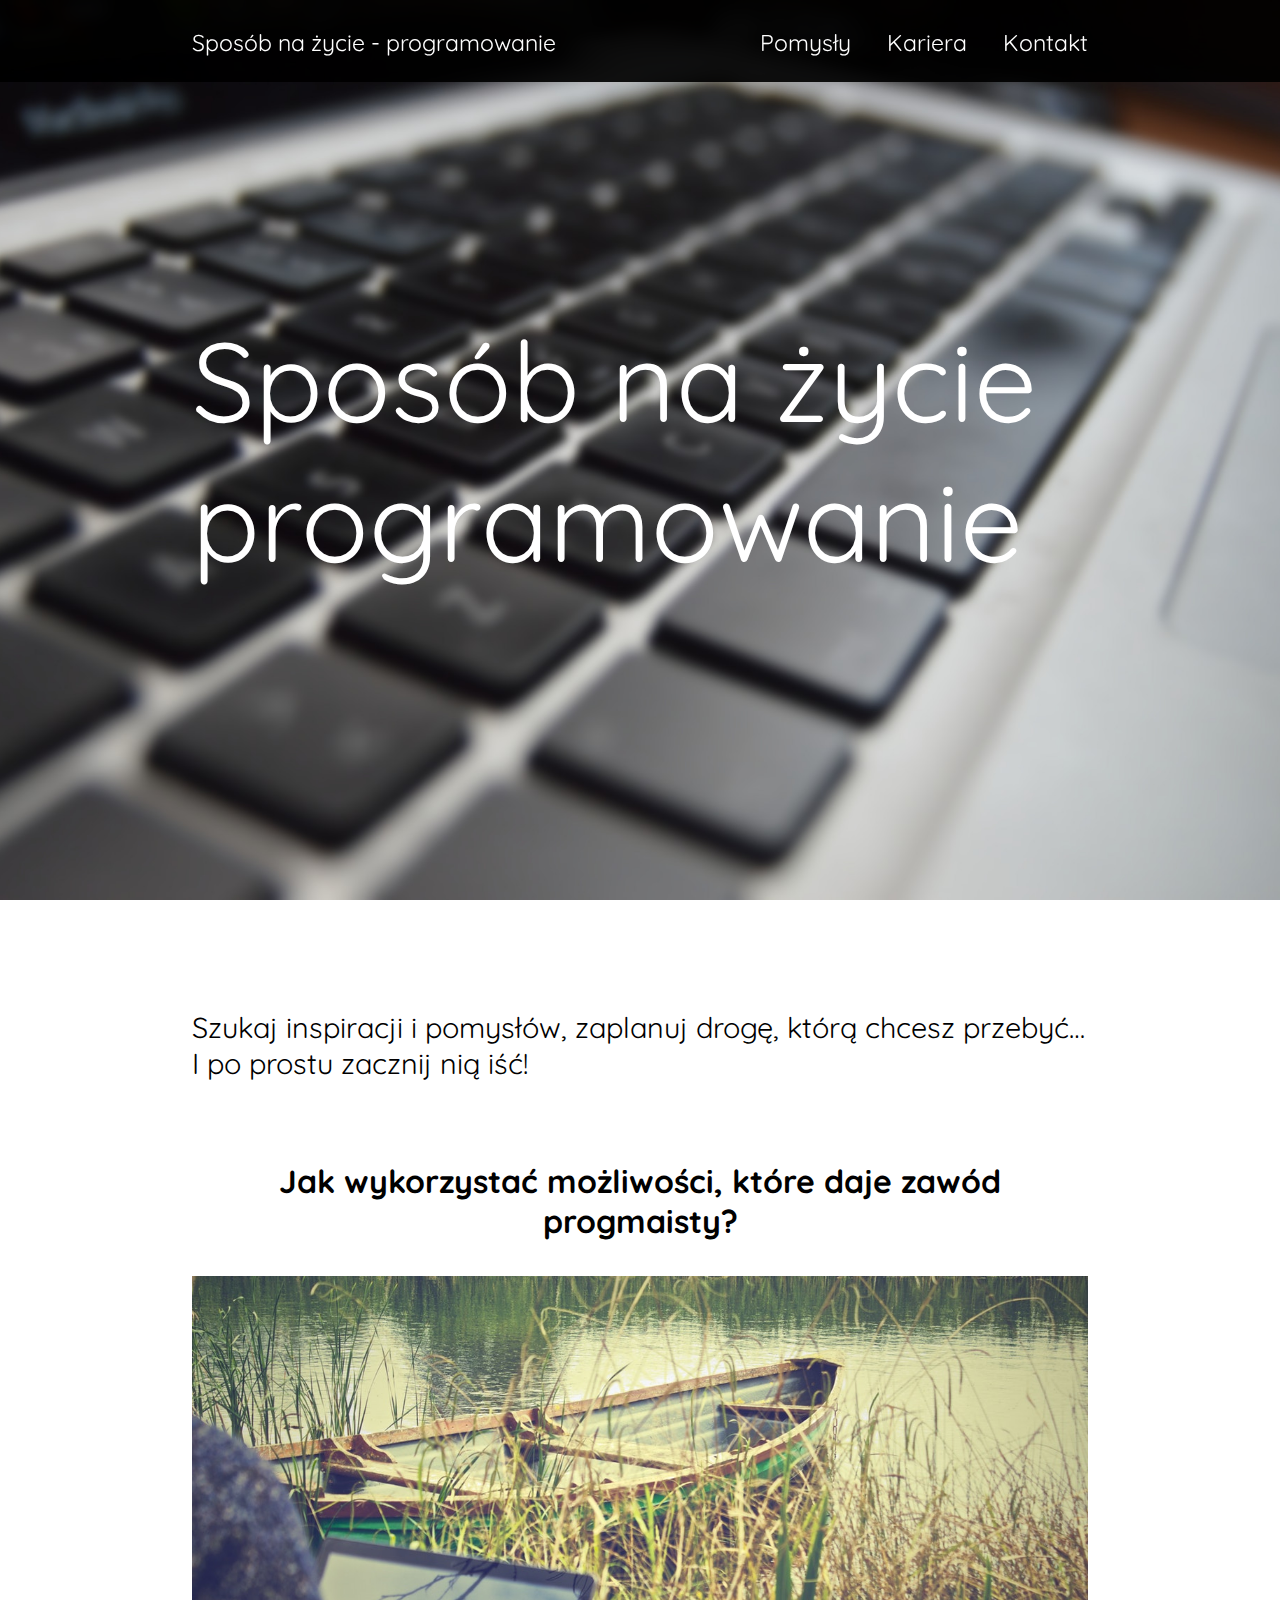
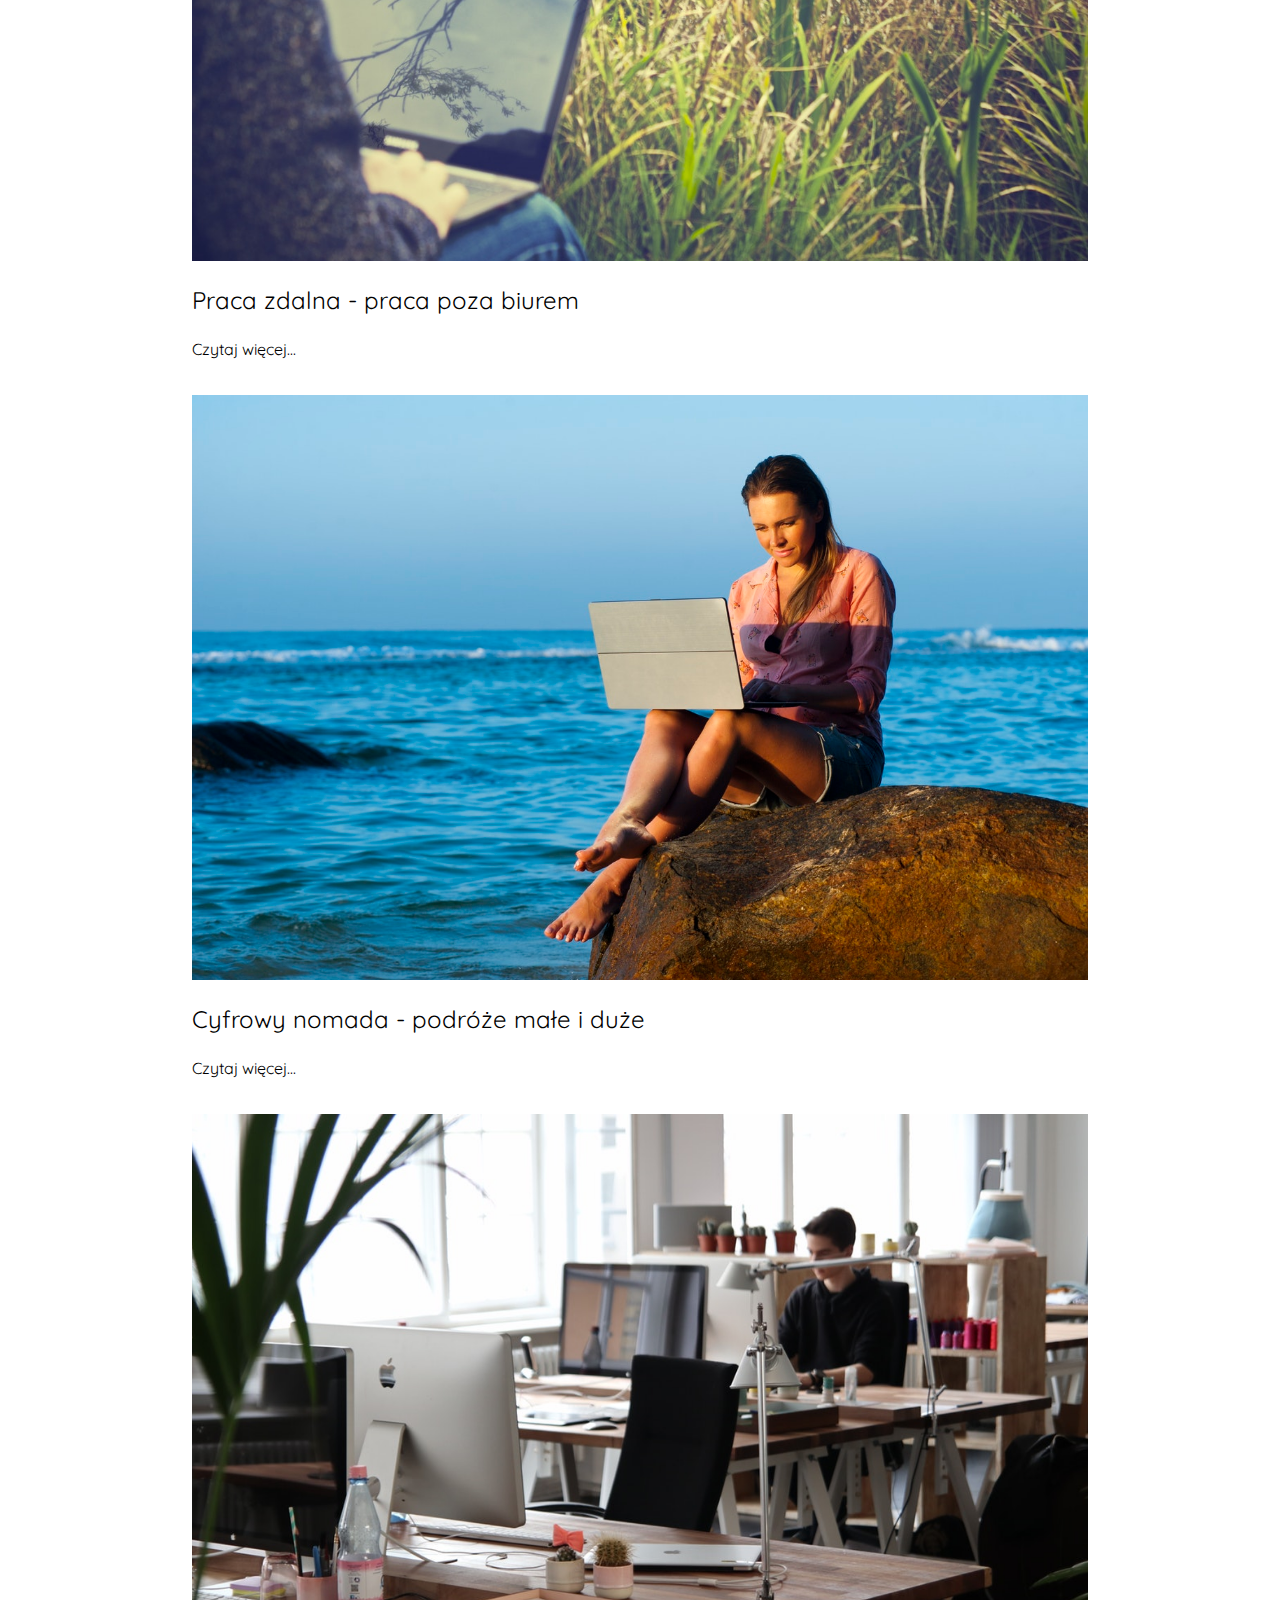
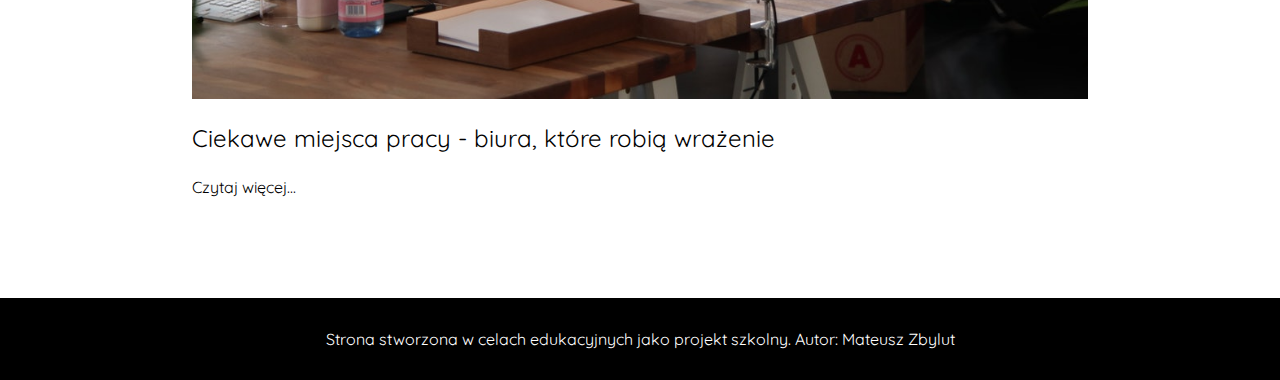
<file: index.html>
<!DOCTYPE html>
<html lang="pl">
<head>
    <meta charset="UTF-8">
    <title>Sposób na życie - programowanie</title>
    <meta name="description" content="Znajdź swoje miejsce na Ziemi. Spełniaj swoje marzenia i realizuj swoje pomysły i pasję. Poznaj mój sposób na życie - programowanie.">
    <link rel="stylesheet" href="asset/main.css">
    <link href="https://fonts.googleapis.com/css?family=Quicksand&amp;subset=latin-ext" rel="stylesheet">
</head>
<body>
<div class="container">
    <nav>
        <div class="left">
            <a href="/">Sposób na życie - programowanie</a>
        </div>
        <div class="right">
            <a href="#pomysly">Pomysły</a>
            <a href="kariera.html">Kariera</a>
            <a href="kontakt.html">Kontakt</a>
        </div>
    </nav>
    <div class="main-board">
        <h1>Sposób na życie <br> programowanie</h1>
    </div>
    <div id="pomysly" class="content">
        <p class="text-intro">
            Szukaj inspiracji i pomysłów, zaplanuj drogę, którą chcesz przebyć…<br>
            I po prostu zacznij nią iść!
        </p>

        <h2 class="subtitle">Jak wykorzystać możliwości, które daje zawód progmaisty?</h2>
        <div class="panel">
            <a href="praca-zdalna.html"><img class="img-ideas" src="img/remote-work.jpg" alt="Praca zdalna"></a>
            <div class="cutline">
                <a class="black-text" href="praca-zdalna.html">
                    <p class="title-ideas">Praca zdalna - praca poza biurem</p>
                    <p>Czytaj więcej...</p>
                </a>
            </div>
        </div>
        <div class="panel">
            <a href="cyfrowy-normada.html"><img class="img-ideas" src="img/digital-nomad.jpg" alt="Cyfrowy nomada"></a>
            <div class="cutline">
                <a class="black-text" href="cyfrowy-normada.html">
                    <p class="title-ideas">Cyfrowy nomada - podróże małe i duże</p>
                    <p>Czytaj więcej...</p>
                </a>
            </div>
        </div>
        <div class="panel">
            <a href="galeria-biur.html"><img class="img-ideas" src="img/office.jpg" alt="Ciekawe miejsca pracy"></a>
            <div class="cutline">
                <a class="black-text" href="galeria-biur.html">
                    <p class="title-ideas">Ciekawe miejsca pracy - biura, które robią wrażenie</p>
                    <p>Czytaj więcej...</p>
                </a>
            </div>
        </div>
    </div>
    <footer>
        <p>Strona stworzona w celach edukacyjnych jako projekt szkolny. Autor: Mateusz Zbylut</p>
    </footer>
</div>
</body>
</html>
</file>
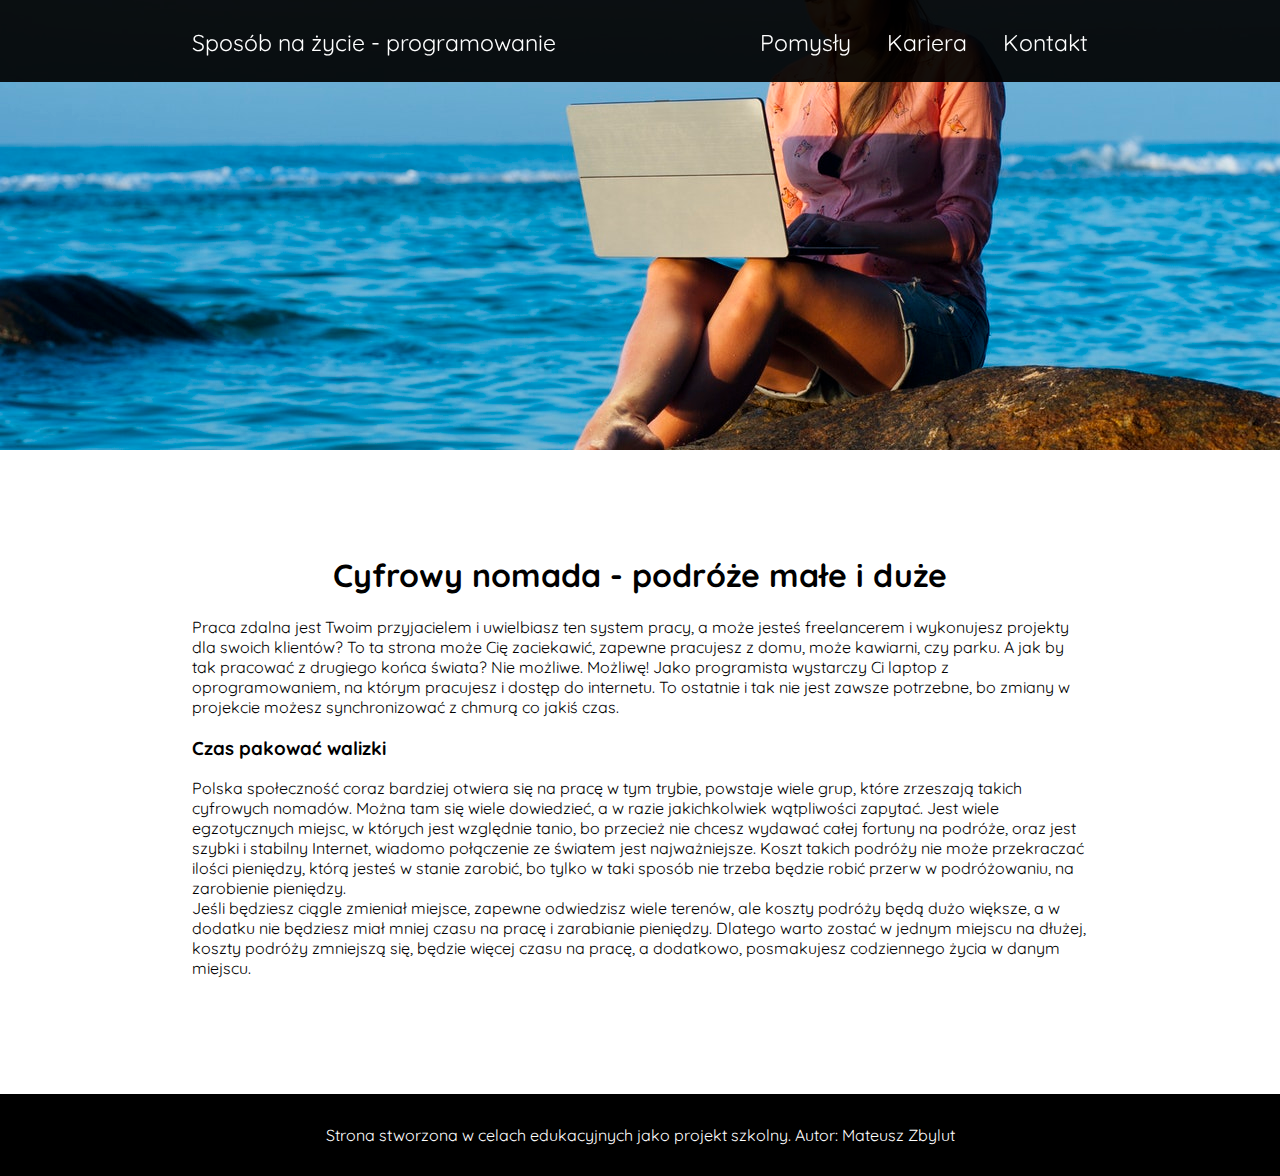
<file: cyfrowy-normada.html>
<!DOCTYPE html>
<html lang="pl">
<head>
    <meta charset="UTF-8">
    <title>Cyfrowy nomada - podróże małe i duże</title>
    <meta name="description" content="Praca programisty jest na tyle elestyczna, że można ją wykonywać z dowolnego miejsa na ziemi.">
    <link rel="stylesheet" href="asset/main.css">
    <link href="https://fonts.googleapis.com/css?family=Quicksand&amp;subset=latin-ext" rel="stylesheet">
</head>
<body>
<div class="container">
    <nav>
        <div class="left">
            <a href="/">Sposób na życie - programowanie</a>
        </div>
        <div class="right">
            <a href="/#pomysly">Pomysły</a>
            <a href="kariera.html">Kariera</a>
            <a href="kontakt.html">Kontakt</a>
        </div>
    </nav>
    <div class="half-board">
        <img class="img-board" src="img/digital-nomad.jpg" alt="Cyfrowy nomada">
    </div>
    <div class="content">
        <h1 class="center">Cyfrowy nomada - podróże małe i duże</h1>
        <p>
            Praca zdalna jest Twoim przyjacielem i uwielbiasz ten system pracy, a może jesteś freelancerem i wykonujesz projekty dla swoich klientów? To ta strona może Cię zaciekawić, zapewne pracujesz z domu, może kawiarni, czy parku. A jak by tak pracować z drugiego końca świata? Nie możliwe. Możliwę! Jako programista wystarczy Ci laptop z oprogramowaniem, na którym pracujesz i dostęp do internetu. To ostatnie i tak nie jest zawsze potrzebne, bo zmiany w projekcie możesz synchronizować z chmurą co jakiś czas.
        </p>
        <h3>
            Czas pakować walizki
        </h3>
        <p>
            Polska społeczność coraz bardziej otwiera się na pracę w tym trybie, powstaje wiele grup, które zrzeszają takich cyfrowych nomadów. Można tam się wiele dowiedzieć, a w razie jakichkolwiek wątpliwości zapytać. Jest wiele egzotycznych miejsc, w których jest względnie tanio, bo przecież nie chcesz wydawać całej fortuny na podróże, oraz jest szybki i stabilny Internet, wiadomo połączenie ze światem jest najważniejsze. Koszt takich podróży nie może przekraczać ilości pieniędzy, którą jesteś w stanie zarobić, bo tylko w taki sposób nie trzeba będzie robić przerw w podróżowaniu, na zarobienie pieniędzy.
            <br>
            Jeśli będziesz ciągle zmieniał miejsce, zapewne odwiedzisz wiele terenów, ale koszty podróży będą dużo większe, a w dodatku nie będziesz miał mniej czasu na pracę i zarabianie pieniędzy. Dlatego warto zostać w jednym miejscu na dłużej, koszty podróży zmniejszą się, będzie więcej czasu na pracę, a dodatkowo, posmakujesz codziennego życia w danym miejscu.
        </p>
    </div>
    <footer>
        <p>Strona stworzona w celach edukacyjnych jako projekt szkolny. Autor: Mateusz Zbylut</p>
    </footer>
</div>
</body>
</html>
</file>
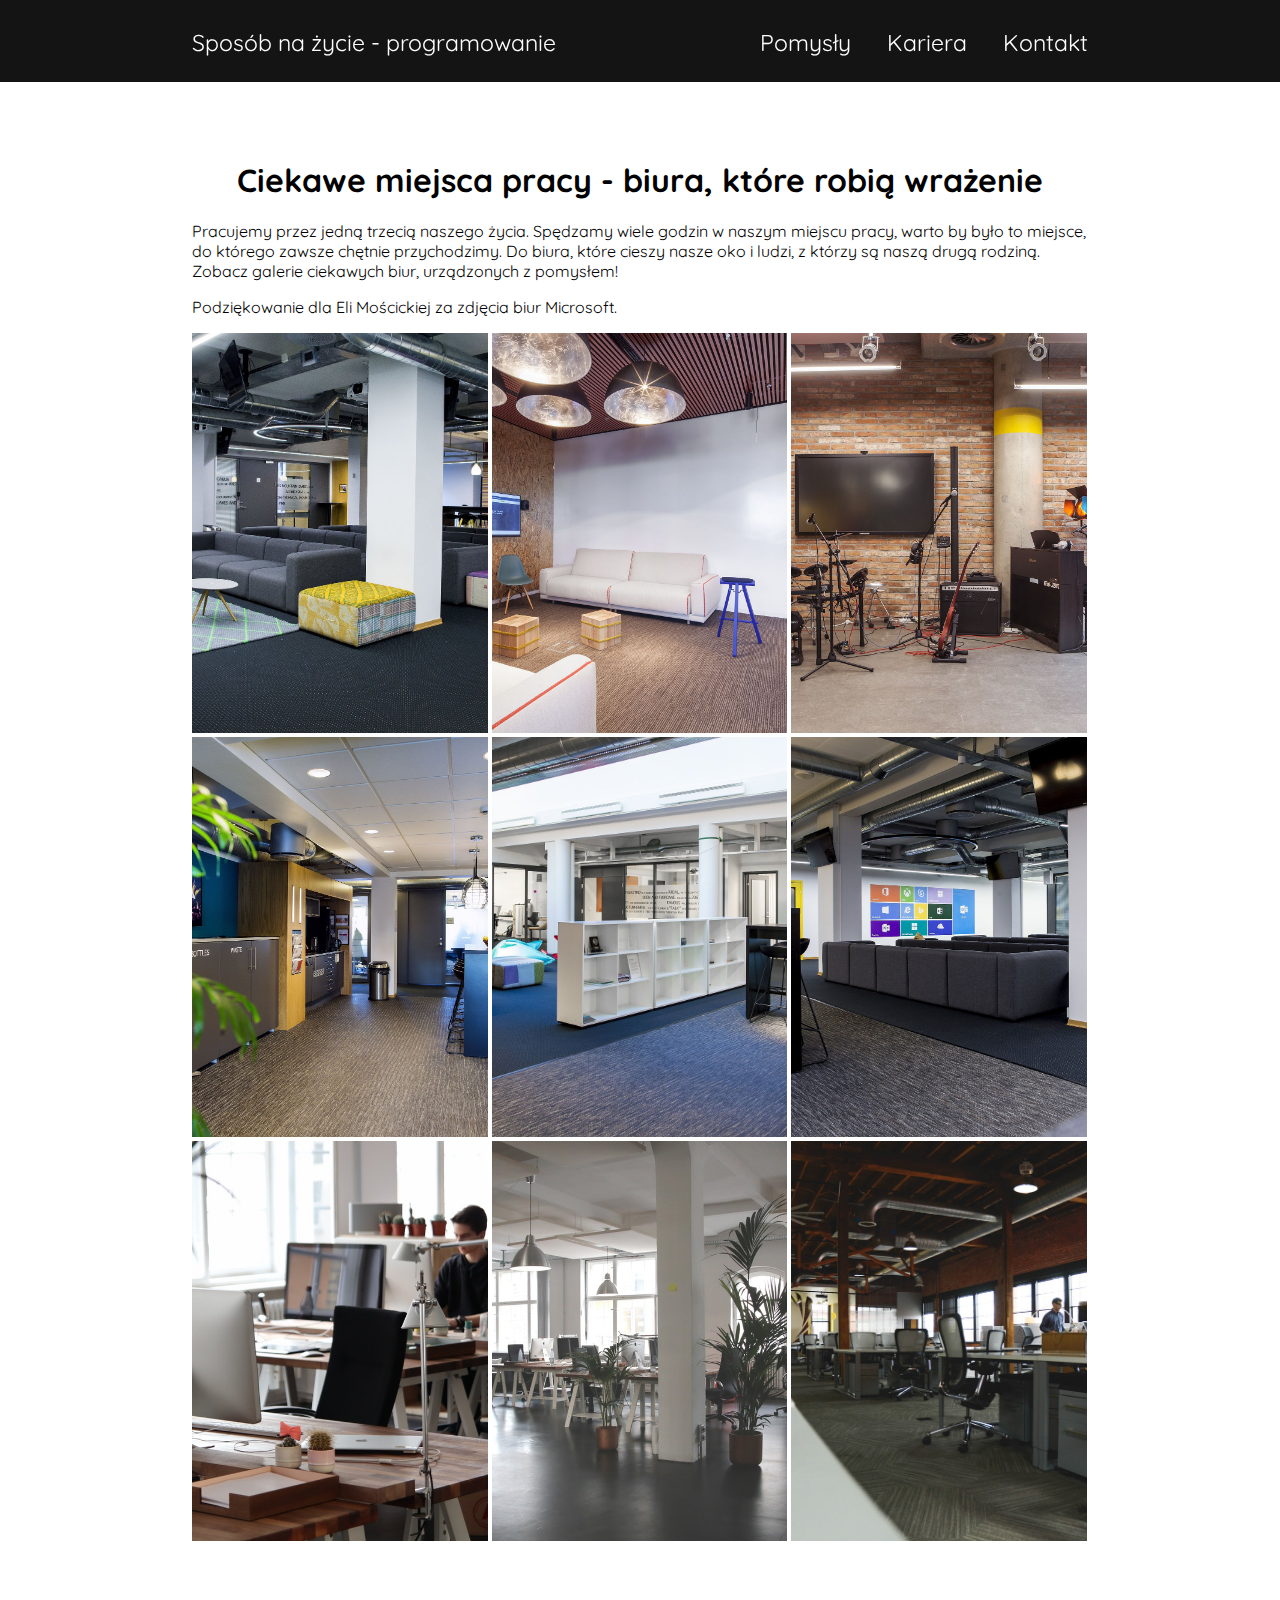
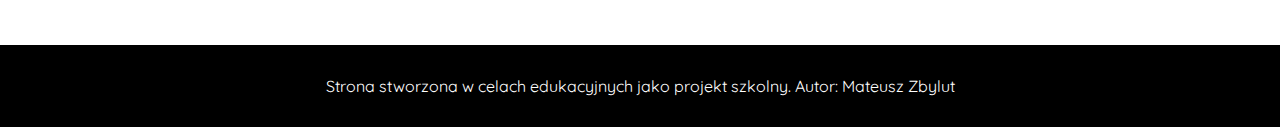
<file: galeria-biur.html>
<!DOCTYPE html>
<html lang="pl">
<head>
    <meta charset="UTF-8">
    <title>Ciekawe miejsca pracy - biura, które robią wrażenie</title>
    <meta name="description" content="Zabacz galerię biur, które tworzę ciekawe miejsca pracy.">
    <link rel="stylesheet" href="asset/main.css">
    <link href="https://fonts.googleapis.com/css?family=Quicksand&amp;subset=latin-ext" rel="stylesheet">
</head>
<body>
<div class="container">
    <nav>
        <div class="left">
            <a href="/">Sposób na życie - programowanie</a>
        </div>
        <div class="right">
            <a href="/#pomysly">Pomysły</a>
            <a href="kariera.html">Kariera</a>
            <a href="kontakt.html">Kontakt</a>
        </div>
    </nav>
    <div class="content">
        <h1 class="center margintop80">Ciekawe miejsca pracy - biura, które robią wrażenie</h1>
        <p>
            Pracujemy przez jedną trzecią naszego życia. Spędzamy wiele godzin w naszym miejscu pracy, warto by było to miejsce, do którego zawsze chętnie przychodzimy. Do biura, które cieszy nasze oko i ludzi, z którzy są naszą drugą rodziną. Zobacz galerie ciekawych biur, urządzonych z pomysłem!
        </p>
        <p>
            Podziękowanie dla Eli Mościckiej za zdjęcia biur Microsoft.
        </p>
        <a href="img/microsoft1.jpg"><img class="img-gallery" src="img/microsoft1.jpg" alt="Microsoft"></a>
        <a href="img/microsoft2.jpg"><img class="img-gallery" src="img/microsoft2.jpg" alt="Microsoft"></a>
        <a href="img/microsoft3.jpg"><img class="img-gallery" src="img/microsoft3.jpg" alt="Microsoft"></a>

        <a href="img/microsoft4.jpg"><img class="img-gallery" src="img/microsoft4.jpg" alt="Microsoft"></a>
        <a href="img/microsoft5.jpg"><img class="img-gallery" src="img/microsoft5.jpg" alt="Microsoft"></a>
        <a href="img/microsoft6.jpg"><img class="img-gallery" src="img/microsoft6.jpg" alt="Microsoft"></a>

        <a href="img/office.jpg"><img class="img-gallery" src="img/office.jpg" alt="Biuro"></a>
        <a href="img/office1.jpg"><img class="img-gallery" src="img/office1.jpg" alt="Biuro"></a>
        <a href="img/office2.jpg"><img class="img-gallery" src="img/office2.jpg" alt="Biuro"></a>

    </div>
    <footer>
        <p>Strona stworzona w celach edukacyjnych jako projekt szkolny. Autor: Mateusz Zbylut</p>
    </footer>
</div>
</body>
</html>
</file>
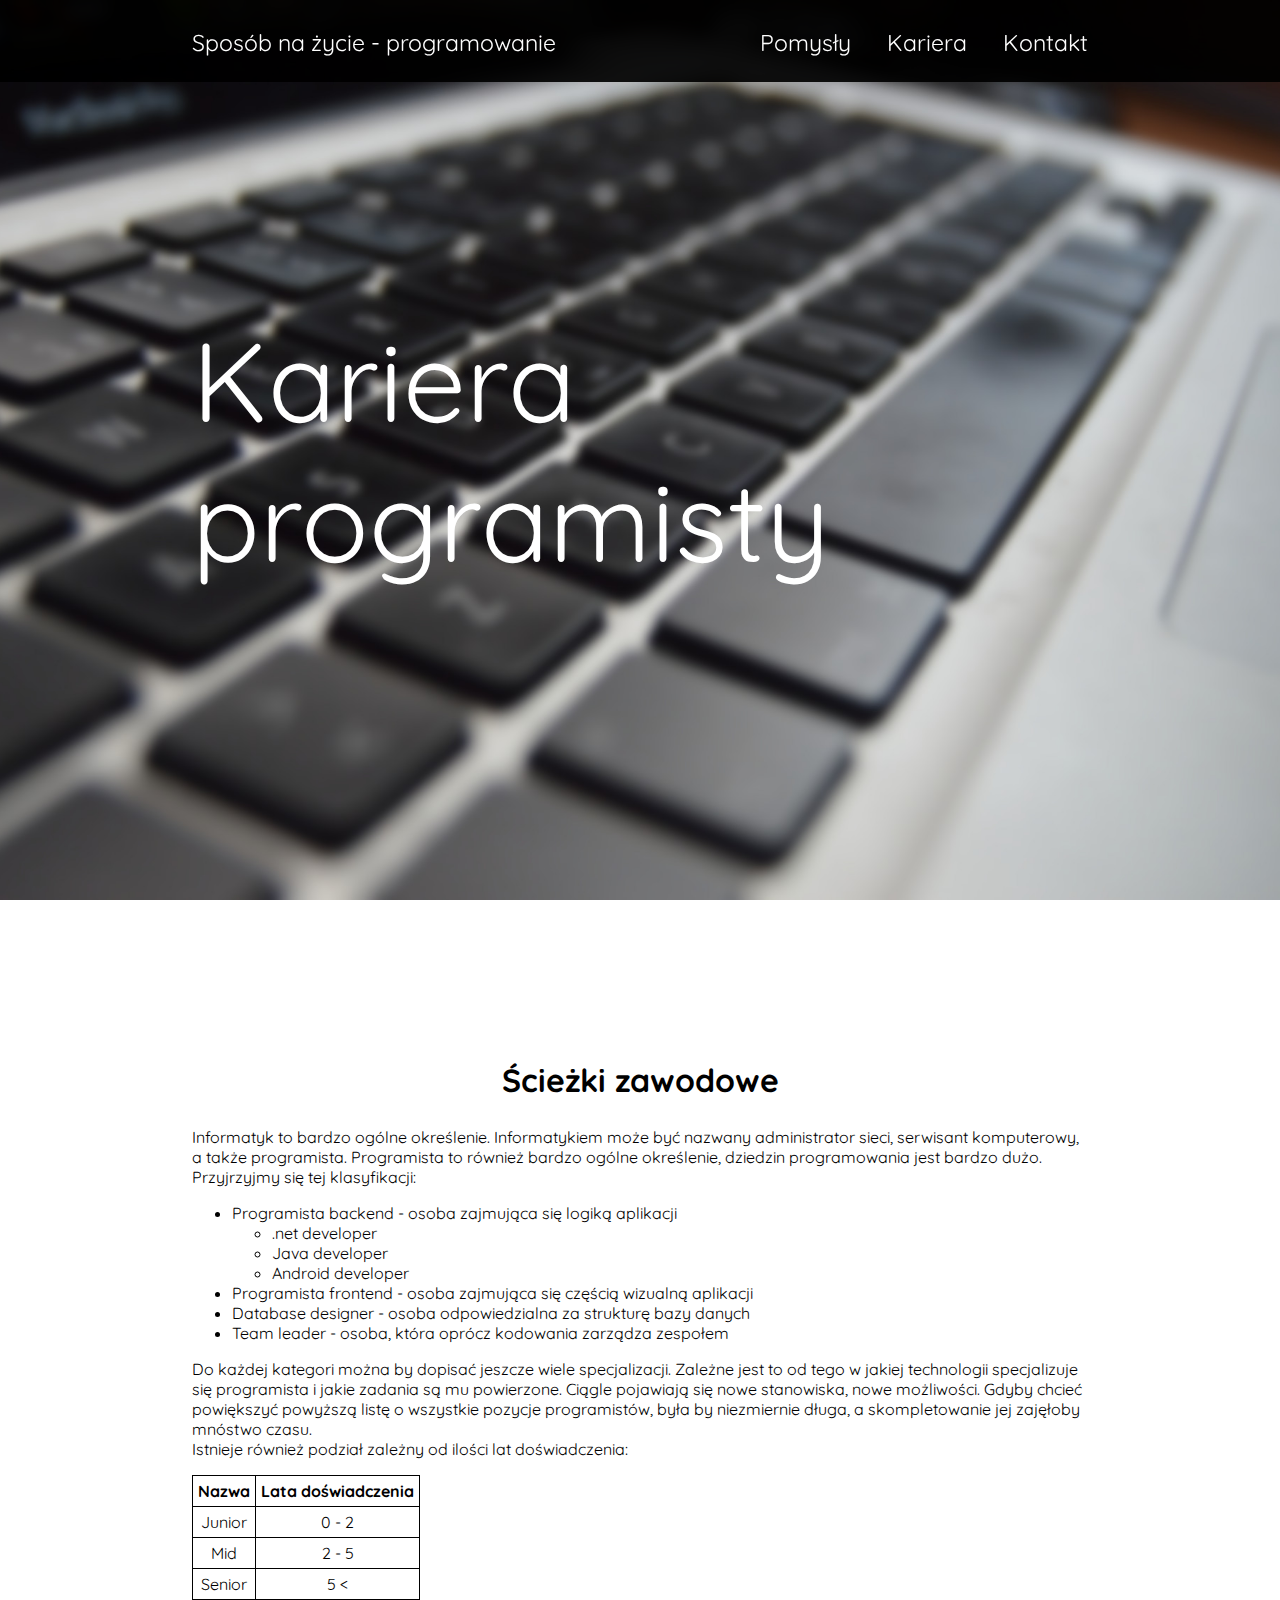
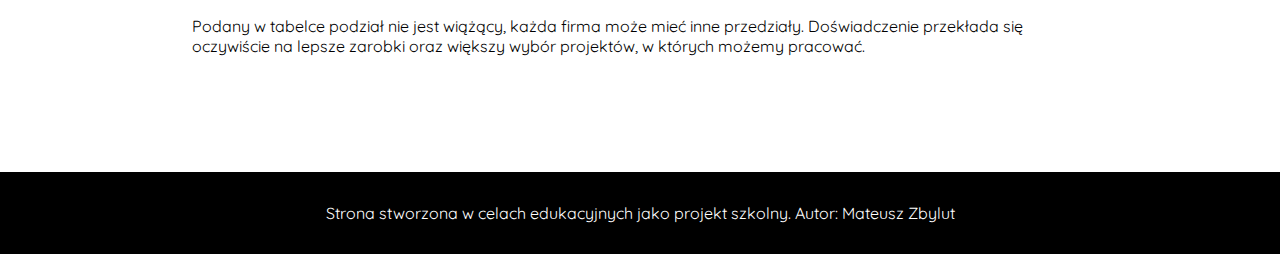
<file: kariera.html>
<!DOCTYPE html>
<html lang="pl">
<head>
    <meta charset="UTF-8">
    <title>Kariera programisty</title>
    <meta name="description" content="Jak pokierować swoją karierą? Co oprócz kodowania może robić programista?">
    <link rel="stylesheet" href="asset/main.css">
    <link href="https://fonts.googleapis.com/css?family=Quicksand&amp;subset=latin-ext" rel="stylesheet">
</head>
<body>
<div class="container">
    <nav>
        <div class="left">
            <a href="">Sposób na życie - programowanie</a>
        </div>
        <div class="right">
            <a href="/#pomysly">Pomysły</a>
            <a href="kariera.html">Kariera</a>
            <a href="kontakt.html">Kontakt</a>
        </div>
    </nav>
    <div class="main-board">
        <h1>Kariera<br>programisty</h1>
    </div>
    <div class="content">
        <h2 class="subtitle">Ścieżki zawodowe</h2>
        <p>
            Informatyk to bardzo ogólne określenie. Informatykiem może być nazwany administrator sieci, serwisant komputerowy, a także programista. Programista to również bardzo ogólne określenie, dziedzin programowania jest bardzo dużo. Przyjrzyjmy się tej klasyfikacji:
        </p>
        <ul>
            <li>Programista backend - osoba zajmująca się logiką aplikacji
                <ul>
                    <li>.net developer</li>
                    <li>Java developer</li>
                    <li>Android developer</li>
                </ul>
            </li>
            <li>Programista frontend - osoba zajmująca się częścią wizualną aplikacji</li>
            <li>Database designer - osoba odpowiedzialna za strukturę bazy danych</li>
            <li>Team leader - osoba, która oprócz kodowania zarządza zespołem</li>
        </ul>
        <p>
            Do każdej kategori można by dopisać jeszcze wiele specjalizacji. Zależne jest to od tego w jakiej technologii specjalizuje się programista i jakie zadania są mu powierzone. Ciągle pojawiają się nowe stanowiska, nowe możliwości. Gdyby chcieć powiększyć powyższą listę o wszystkie pozycje programistów, była by niezmiernie długa, a skompletowanie jej zajęłoby mnóstwo czasu.
            <br>Istnieje również podział zależny od ilości lat doświadczenia:
        </p>
        <table class="exp-table">
            <tr>
                <th>Nazwa</th><th>Lata doświadczenia</th>
            </tr>
            <tr>
                <td>Junior</td><td>0 - 2</td>
            </tr>
            <tr>
                <td>Mid</td><td>2 - 5</td>
            </tr>
            <tr>
                <td>Senior</td><td> 5 < </td>
            </tr>
        </table>
        <p>
            Podany w tabelce podział nie jest wiążący, każda firma może mieć inne przedziały. Doświadczenie przekłada się oczywiście na lepsze zarobki oraz większy wybór projektów, w których możemy pracować.
        </p>
    </div>
    <footer>
        <p>Strona stworzona w celach edukacyjnych jako projekt szkolny. Autor: Mateusz Zbylut</p>
    </footer>
</div>
</body>
</html>
</file>
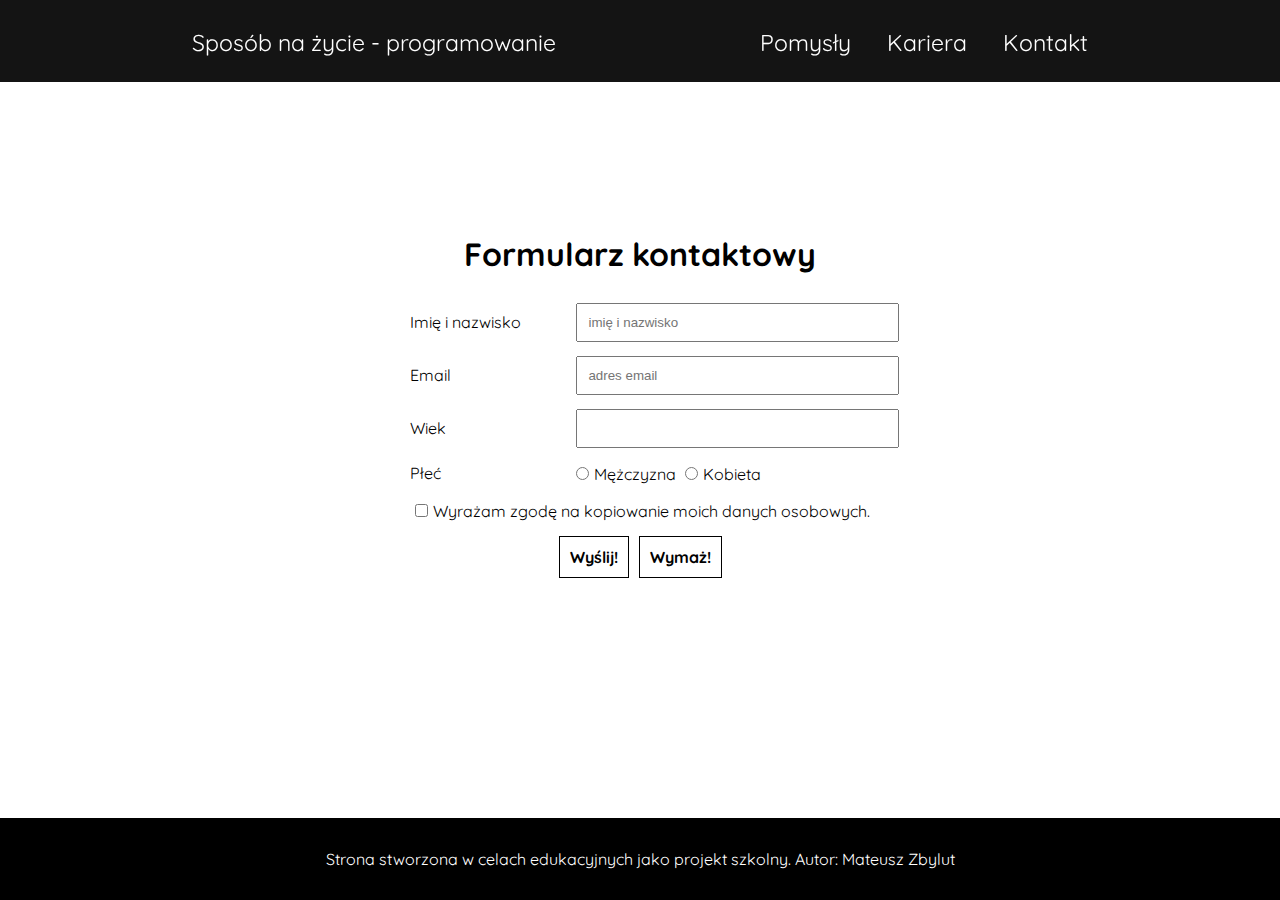
<file: kontakt.html>
<!DOCTYPE html>
<html lang="pl">
<head>
    <meta charset="UTF-8">
    <title>Kontakt - Sposób na życie - programowanie</title>
    <meta name="description" content="Masz pytania, sugestie? Skontaktuj się z autorem strony.">
    <link rel="stylesheet" href="asset/main.css">
    <link href="https://fonts.googleapis.com/css?family=Quicksand&amp;subset=latin-ext" rel="stylesheet">
</head>
<body>
<div class="container">
    <nav>
        <div class="left">
            <a href="/">Sposób na życie - programowanie</a>
        </div>
        <div class="right">
            <a href="/#pomysly">Pomysły</a>
            <a href="kariera.html">Kariera</a>
            <a href="kontakt.html">Kontakt</a>
        </div>
    </nav>
    <div class="content contact">
        <div class="form">
            <h1 class="center">Formularz kontaktowy</h1>

            <form action="#">
                <table>
                    <tr>
                        <td>Imię i nazwisko</td><td><input class="max" type="text" name="name" placeholder="imię i nazwisko"></td>
                    </tr>
                <tr>
                    <td>Email</td><td><input class="max" type="text" name="email" placeholder="adres email"></td>
                </tr>
                <tr>
                    <td>Wiek</td><td><input class="max" type="number" name="age"></td>
                </tr>
                <tr>
                    <td>Płeć</td>
                    <td><input class="more-space" type="radio" name="gender" id="m" value="m"><label for="m">Mężczyzna</label>
                    <input class="more-space" type="radio" name="gender" id="k" value="k"><label for="k">Kobieta</label></td>
                </tr>
                <tr>
                    <td colspan="2"><input class="more-space" type="checkbox" value="agree" id="agree"><label for="agree">Wyrażam zgodę na kopiowanie moich danych osobowych.</label></td>
                </tr>
                <tr>
                    <td colspan="2" class="center"><input class="button" type="submit" value="Wyślij!"><input class="button" type="reset" value="Wymaż!"></td>
                </tr>
                </table>
            </form>
        </div>
    </div>
    <footer>
        <p>Strona stworzona w celach edukacyjnych jako projekt szkolny. Autor: Mateusz Zbylut</p>
    </footer>
</div>
</body>
</html>
</file>
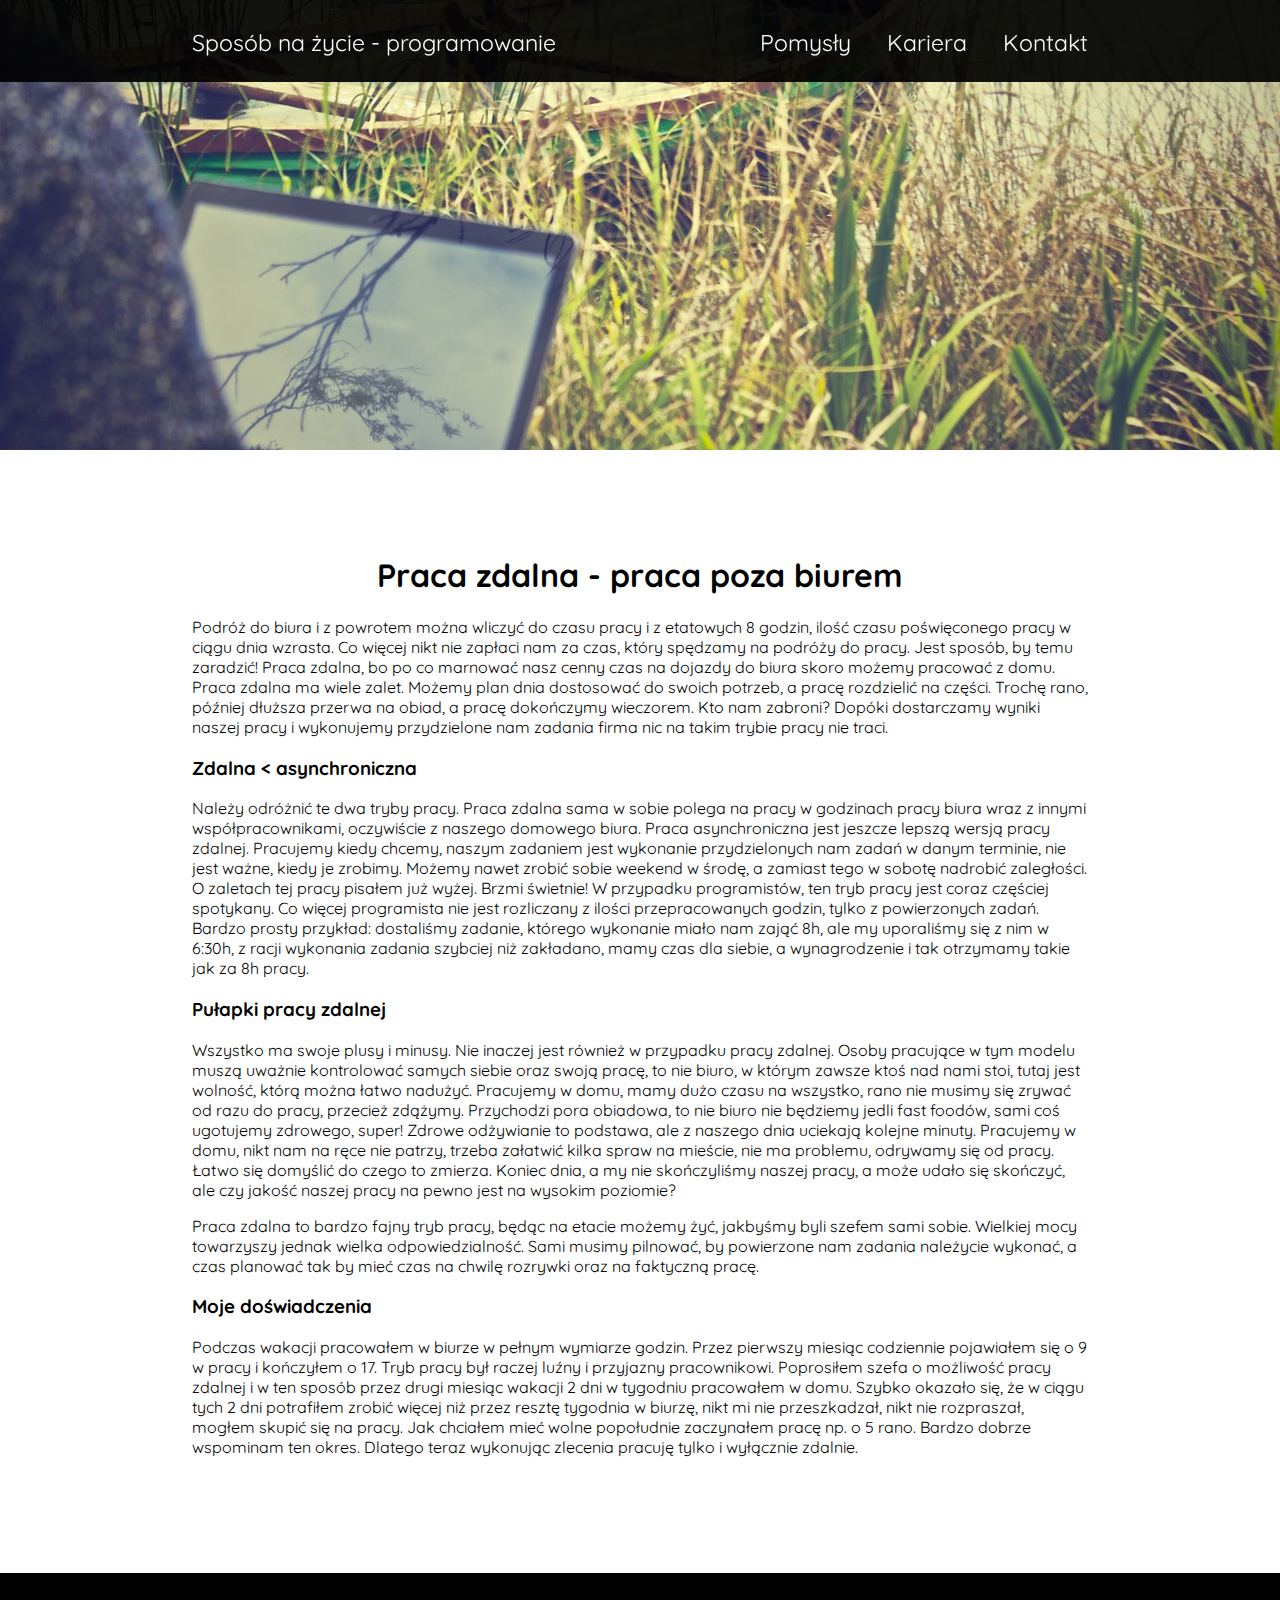
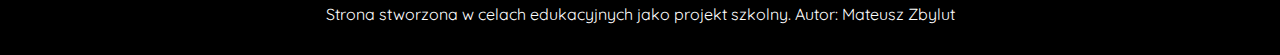
<file: praca-zdalna.html>
<!DOCTYPE html>
<html lang="pl">
<head>
    <meta charset="UTF-8">
    <title>Praca zdalna - praca poza biurem</title>
    <meta name="description" content="Programista często ma możliwość pracy zdalnej, zobacz na czym to polega.">
    <link rel="stylesheet" href="asset/main.css">
    <link href="https://fonts.googleapis.com/css?family=Quicksand&amp;subset=latin-ext" rel="stylesheet">
</head>
<body>
<div class="container">
    <nav>
        <div class="left">
            <a href="/">Sposób na życie - programowanie</a>
        </div>
        <div class="right">
            <a href="/#pomysly">Pomysły</a>
            <a href="kariera.html">Kariera</a>
            <a href="kontakt.html">Kontakt</a>
        </div>
    </nav>
    <div class="half-board">
        <img class="img-board" src="img/remote-work.jpg" alt="Praca zdalna">
    </div>
    <div class="content">
        <h1 class="center">Praca zdalna - praca poza biurem</h1>
        <p>
            Podróż do biura i z powrotem można wliczyć do czasu pracy i z etatowych 8 godzin, ilość czasu poświęconego pracy w ciągu dnia wzrasta. Co więcej nikt nie zapłaci nam za czas, który spędzamy na podróży do pracy. Jest sposób, by temu zaradzić! Praca zdalna, bo po co marnować nasz cenny czas na dojazdy do biura skoro możemy pracować z domu. Praca zdalna ma wiele zalet. Możemy plan dnia dostosować do swoich potrzeb, a pracę rozdzielić na części. Trochę rano, później dłuższa przerwa na obiad, a pracę dokończymy wieczorem. Kto nam zabroni? Dopóki dostarczamy wyniki naszej pracy i wykonujemy przydzielone nam zadania firma nic na takim trybie pracy nie traci.
        </p>
        <h3>
            Zdalna < asynchroniczna
        </h3>
        <p>
            Należy odróżnić te dwa tryby pracy. Praca zdalna sama w sobie polega na pracy w godzinach pracy biura wraz z innymi współpracownikami, oczywiście z naszego domowego biura. Praca asynchroniczna jest jeszcze lepszą wersją pracy zdalnej. Pracujemy kiedy chcemy, naszym zadaniem jest wykonanie przydzielonych nam zadań w danym terminie, nie jest ważne, kiedy je zrobimy. Możemy nawet zrobić sobie weekend w środę, a zamiast tego w sobotę nadrobić zaległości. O zaletach tej pracy pisałem już wyżej. Brzmi świetnie! W przypadku programistów, ten tryb pracy jest coraz częściej spotykany. Co więcej programista nie jest rozliczany z ilości przepracowanych godzin, tylko z powierzonych zadań. Bardzo prosty przykład: dostaliśmy zadanie, którego wykonanie miało nam zająć 8h, ale my uporaliśmy się z nim w 6:30h, z racji wykonania zadania szybciej niż zakładano, mamy czas dla siebie, a wynagrodzenie i tak otrzymamy takie jak za 8h pracy.
        </p>
        <h3>
            Pułapki pracy zdalnej
        </h3>
        <p>
            Wszystko ma swoje plusy i minusy. Nie inaczej jest również w przypadku pracy zdalnej. Osoby pracujące w tym modelu muszą uważnie kontrolować samych siebie oraz swoją pracę, to nie biuro, w którym zawsze ktoś nad nami stoi, tutaj jest wolność, którą można łatwo nadużyć. Pracujemy w domu, mamy dużo czasu na wszystko, rano nie musimy się zrywać od razu do pracy, przecież zdążymy. Przychodzi pora obiadowa, to nie biuro nie będziemy jedli fast foodów, sami coś ugotujemy zdrowego, super! Zdrowe odżywianie to podstawa, ale z naszego dnia uciekają kolejne minuty. Pracujemy w domu, nikt nam na ręce nie patrzy, trzeba załatwić kilka spraw na mieście, nie ma problemu, odrywamy się od pracy. Łatwo się domyślić do czego to zmierza. Koniec dnia, a my nie skończyliśmy naszej pracy, a może udało się skończyć, ale czy jakość naszej pracy na pewno jest na wysokim poziomie?
        </p>
        <p>
            Praca zdalna to bardzo fajny tryb pracy, będąc na etacie możemy żyć, jakbyśmy byli szefem sami sobie. Wielkiej mocy towarzyszy jednak wielka odpowiedzialność. Sami musimy pilnować, by powierzone nam zadania należycie wykonać, a czas planować tak by mieć czas na chwilę rozrywki oraz na faktyczną pracę.
        </p>
        <h3>
            Moje doświadczenia
        </h3>
        <p>
            Podczas wakacji pracowałem w biurze w pełnym wymiarze godzin. Przez pierwszy miesiąc codziennie pojawiałem się o 9 w pracy i kończyłem o 17. Tryb pracy był raczej luźny i przyjazny pracownikowi. Poprosiłem szefa o możliwość pracy zdalnej i w ten sposób przez drugi miesiąc wakacji 2 dni w tygodniu pracowałem w domu. Szybko okazało się, że w ciągu tych 2 dni potrafiłem zrobić więcej niż przez resztę tygodnia w biurzę, nikt mi nie przeszkadzał, nikt nie rozpraszał, mogłem skupić się na pracy. Jak chciałem mieć wolne popołudnie zaczynałem pracę np. o 5 rano. Bardzo dobrze wspominam ten okres. Dlatego teraz wykonując zlecenia pracuję tylko i wyłącznie zdalnie.
        </p>
    </div>
    <footer>
        <p>Strona stworzona w celach edukacyjnych jako projekt szkolny. Autor: Mateusz Zbylut</p>
    </footer>
</div>
</body>
</html>
</file>
<file: asset/main.css>
body {
    margin: 0;
    padding: 0;
    font-family: 'Quicksand', sans-serif;
}

a {
    text-decoration: none;
}

.container {
    width: 100%;
}

.main-board {
    width: 100%;
    height: 100vh;
    display: flex;
    justify-content: center;
    flex-direction: column;
    background: url("../img/mainboardb.jpg") center no-repeat;
    background-size: cover;
}

.main-board h1 {
    color: #fff;
    position: absolute;
    font-size: 7em;
    margin: 0;
    left: 15%;
    font-weight: 400;
}

nav {
    width: 100%;
    height: 26px;
    background: rgba(0, 0, 0, 0.92);
    z-index: 9999;
    position: fixed;
    padding: 28px 0;
    font-size: 23px;
}

nav .left {
    float: left;
    color: #ffffff;
    margin-left: 15%;
}

nav .right {
    float: right;
    margin-right: 15%;
}

nav a, nav a:visited {
    color: #ffffff;
    margin: 0 15px;
}

.left a {
    margin: 0;
}

.right a:last-child {
    margin-right: 0;
}

.content {
    padding: 80px 15% 100px;
}

.text-intro {
    font-size: 1.8em;
}

.subtitle {
    margin-top: 80px;
    font-size: 2em;
    text-align: center;
}

.img-ideas {
    width: 100%;
    height: 65vh;
    object-fit: cover;
    margin: 0 0 -5px;
}

.panel {
    margin-top: 35px;
}

.panel:hover .img-ideas {
    opacity: 0.8;
}

.cutline {
    width: 100%;
    height: 100px;
}

.cutline a {
    display: block;
    width: 100%;
    height: 100px;
    padding: 25px 0 0;
}

.cutline p:first-child {
    margin-top: 0;
}

.title-ideas {
    font-size: 1.5em;
}

a.black-text, a.black-text:visited {
    color: #000000;
}

footer {
    background: #000000;
    color: #ffffff;
    padding: 15px;
    text-align: center;
}

.exp-table, .exp-table tr, .exp-table td, .exp-table th  {
    border:  1px solid #000000;
    border-collapse: collapse;
    text-align: center;
}

.exp-table td, .exp-table th {
    padding: 5px;
}

.content.contact {
    height: calc(100vh - 262px);
    display: grid;
    display: -webkit-grid;
}

.form {
    margin: auto;
}

input {
    padding: 10px;
    margin: 5px;
}

.max {
    width: 100%;
}

.more-space {
    margin: 10px 5px;
}

.center {
    text-align: center;
}

.button {
    background: #ffffff;
    color: #000000;
    border: 1px solid #000000;
    cursor: pointer;
    font-family: 'Quicksand', sans-serif;
    font-weight: 700;
    font-size: 1em;
    outline: none;
}

.button:hover {
    background: #000000;
    color: #ffffff;
}

.img-board {
    width: 100%;
    height: 50vh;
    object-fit: cover;
}

.img-gallery {
    width: 33%;
    height: 400px;
    object-fit: cover;
}

.margintop80 {
    margin-top: 80px;
}
</file>
